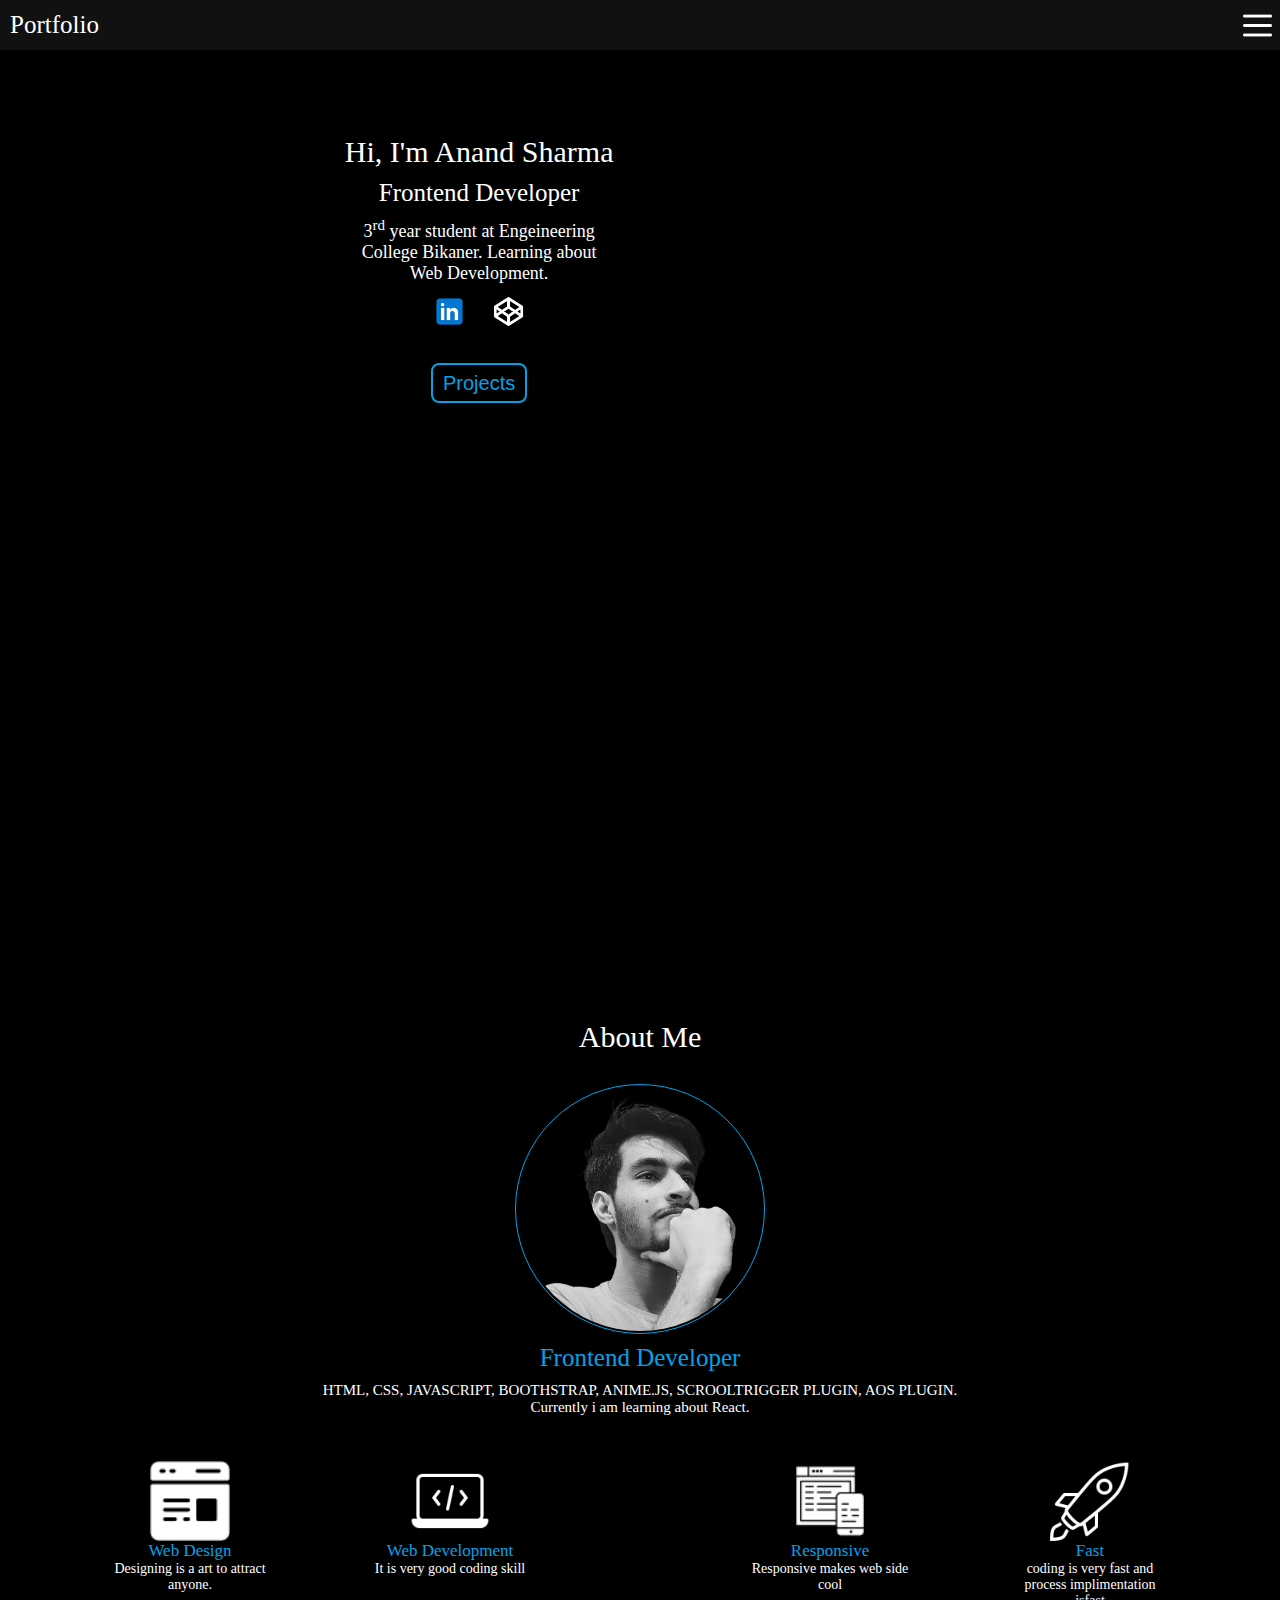
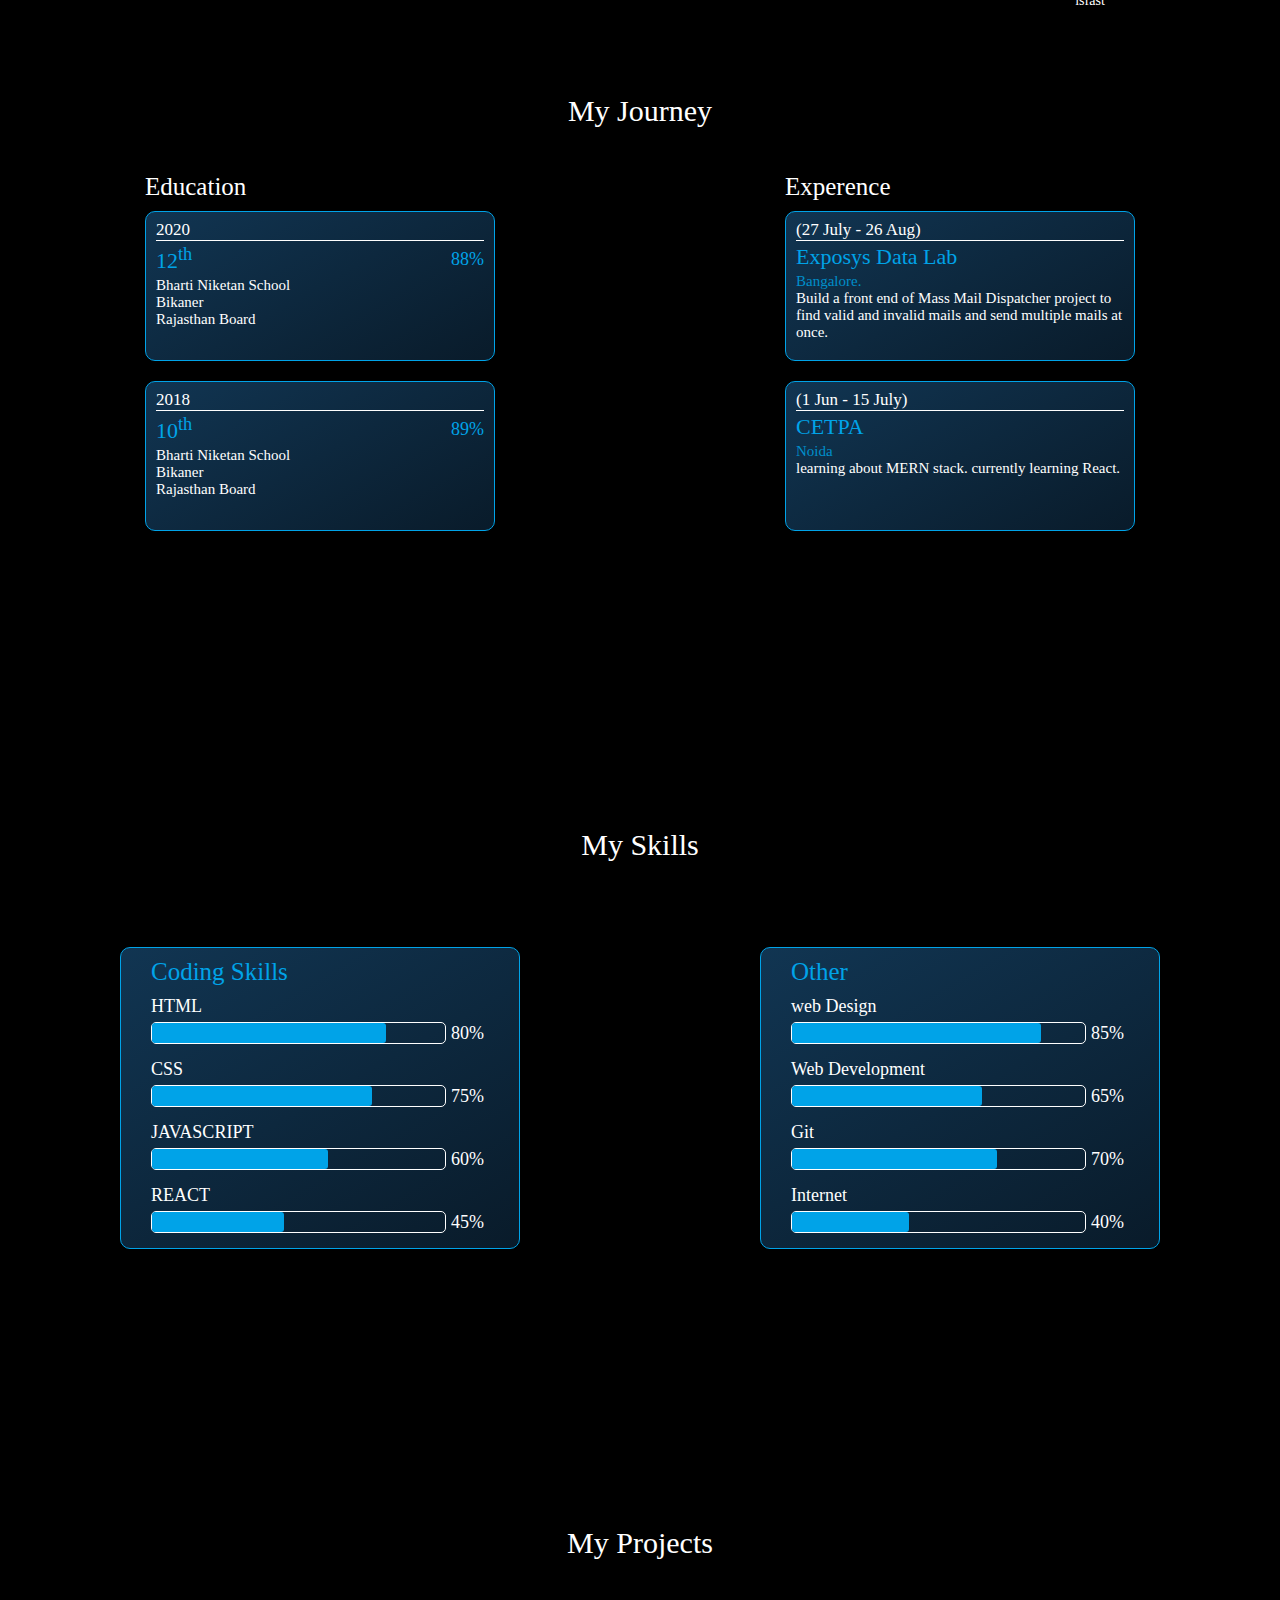
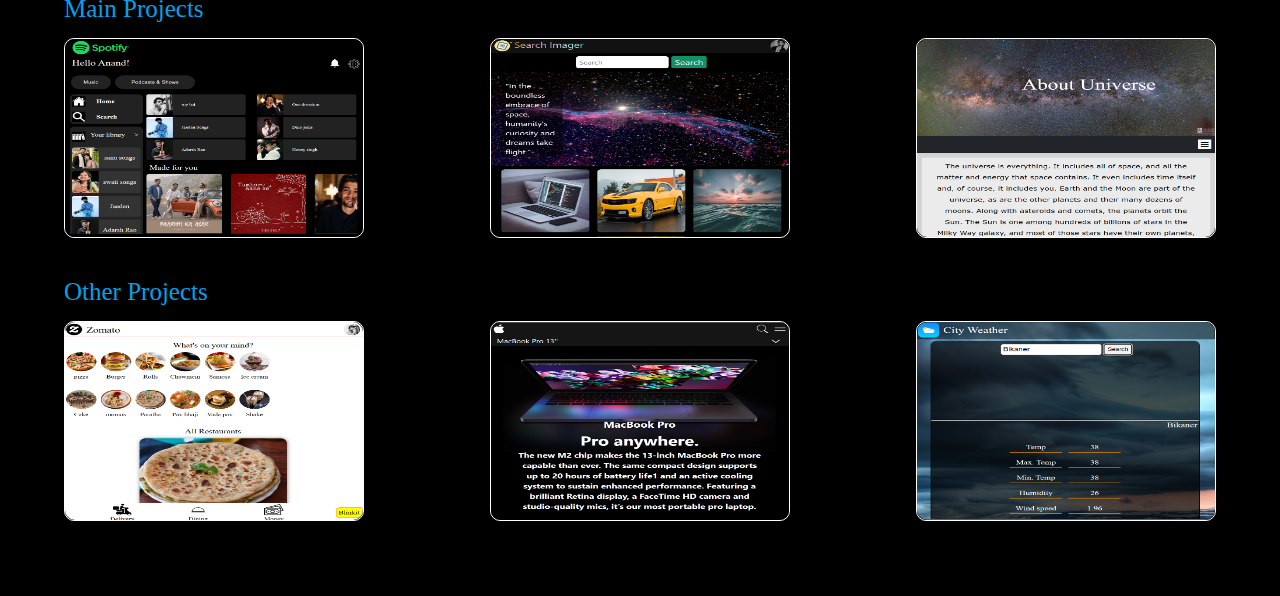
<file: Portfolio/index.html>
<!DOCTYPE html>
<html lang="en">

<head>
    <meta charset="UTF-8">
    <meta name="viewport" content="width=device-width, initial-scale=1.0">
    <title>Portfolio</title>

    <link rel="icon" href="data/universe.png">

    <!-- local links -->
    <link rel="stylesheet" href="style.css">
</head>

<body>
    <div class="maincotainer">
        <div class="mainnav">
            <nav class="homenav">
                <div class="homenavleft"><span class="homenavleftspan">Portfolio</span></div>
                <div class="homenavright">
                    <button id="homenavbtndiv" onclick="homenavbtnf()">
                        <img src="data/3 lines.png" width="100%" height="100%" alt="butotn">
                    </button>
                </div>
            </nav>
            <div id="homenavbtnslide">
                <ul class="homenavbtnslideul">
                    <li>
                        <a href="#home" class="homenavbtnslideullink"><span
                                class="homenavbtnslideullispan">Home</span></a>
                    </li>
                    <li>
                        <a href="#about" class="homenavbtnslideullink"><span
                                class="homenavbtnslideullispan">About</span></a>
                    </li>
                    <li>
                        <a href="#education" class="homenavbtnslideullink"><span
                                class="homenavbtnslideullispan">Education</span></a>
                    </li>
                    <li>
                        <a href="#skill" class="homenavbtnslideullink"><span
                                class="homenavbtnslideullispan">Skill</span></a>
                    </li>
                </ul>
            </div>
        </div>


        <div class="container1">
            <section id="home" class="home">
                <aside class="homeaside">
                    <aside class="homeleft col-6 col-s-6">
                        <div class="myname">Hi, I'm Anand Sharma</div>
                        <div class="mynameworkdiv">
                            <div class="mynamework">Frontend Developer</div>
                        </div>
                        <p class="mynamepara">
                            3<sup>rd</sup> year student at Engeineering College Bikaner. Learning about Web Development.
                        </p>
                        <div class="homeleftcontactdiv">
                            <a id="linkedin" href="www.linkedin.com/in/anand-sharma-bb8813202">
                                <img src="data/linked in.png" class="linkedinimg" alt="L">
                            </a>
                            <a id="codepen" href="www.linkedin.com/in/anand-sharma-bb8813202">
                                <img src="data/code pen.png" class="codepenimg" alt="L">
                            </a>
                        </div>
                        <div class="homeleftbtndiv">

                            <button id="projects"><a href="#project" class="projectslink"
                                    style="color: #00A3E8">Projects</a></button>
                        </div>
                    </aside>
                    <aside id="homeright" class="homeright col-6 col-s-6">
                        <div class="homerightimgdiv">
                        </div>
                    </aside>
                </aside>
            </section>
            <section id="about" class="about">
                <aside class="aboutaside">
                    <div class="aboutmediv">About Me</div>
                    <div class="aboutmeimgdiv">
                        <div class="aboutmeimgdiv1">
                            <img src="data/my pic 2.png" class="aboutmeimg" width="100%" height="100%" alt="img">
                        </div>
                    </div>
                    <div class="aboutwork">Frontend Developer</div>
                    <div class="aboutpara">
                        <P>HTML, CSS, JAVASCRIPT, BOOTHSTRAP, ANIME.JS, SCROOLTRIGGER PLUGIN, AOS PLUGIN.</P>
                        <p>Currently i am learning about React.</p>
                    </div>
                    <div>
                        <div class="aboutinfodiv col-6">
                            <div class="aboutinfo">
                                <div class="aboutinfocard">
                                    <div class="aboutinfoimgdiv">
                                        <img src="data/web design.png" width="100%" height="100%" alt="">
                                    </div>
                                    <div class="aboutinfoimgpara">
                                        <div class="aboutinfocardimgpara1">Web Design</div>
                                        <div class="aboutinfocardimgpara2">Designing is a art to attract anyone.</div>
                                    </div>
                                </div>
                                <div class="aboutinfocard">
                                    <div class="aboutinfoimgdiv">
                                        <img src="data/web development.png" width="100%" height="100%" alt="">
                                    </div>
                                    <div class="aboutinfoimgpara">
                                        <div class="aboutinfocardimgpara1">Web Development</div>
                                        <div class="aboutinfocardimgpara2">It is very good coding skill</div>

                                    </div>
                                </div>
                            </div>
                        </div>
                        <div class="aboutinfodiv col-6">
                            <div class="aboutinfo">
                                <div class="aboutinfocard">
                                    <div class="aboutinfoimgdiv">
                                        <img src="data/responsive.png" width="100%" height="100%" alt="">
                                    </div>
                                    <div class="aboutinfoimgpara">
                                        <div class="aboutinfocardimgpara1">Responsive</div>
                                        <div class="aboutinfocardimgpara2">Responsive makes web side cool</div>

                                    </div>
                                </div>
                                <div class="aboutinfocard">
                                    <div class="aboutinfoimgdiv">
                                        <img src="data/rocket.png" width="100%" height="100%" alt="">
                                    </div>
                                    <div class="aboutinfoimgpara">
                                        <div class="aboutinfocardimgpara1">Fast</div>
                                        <div class="aboutinfocardimgpara2">coding is very fast and process
                                            implimentation isfast
                                        </div>
                                    </div>
                                </div>
                            </div>
                        </div>
                    </div>
                </aside>
            </section>
            <section id="education" class="education">
                <aside class="eduaside">
                    <div class="myjourney">My Journey</div>
                    <div class="edupart col-6 col-s-6">
                        <div class="edupart1">
                            <div class="eduname">Education</div>
                            <div class="edumaincard">
                                <div class="educard educard1">
                                    <div class="educardtime">2020</div>
                                    <div class="educardheading">
                                        <span>12<sup>th</sup></span>
                                        <span style="font-size: 18px; margin: auto 0px;">88%</span>
                                    </div>
                                    <div class="educardparacontainer">
                                        <div class="educardpara">
                                            <p>Bharti Niketan School</p>
                                            <p>Bikaner</p>
                                            <P>Rajasthan Board</P>
                                        </div>
                                    </div>
                                </div>
                                <div class="educard ">
                                    <div class="educardtime">2018</div>
                                    <div class="educardheading">
                                        <span>10<sup>th</sup></span>
                                        <span style="font-size: 18px; margin: auto 0px;">89%</span>
                                    </div>
                                    <div class="educardparacontainer">
                                        <div class="educardpara">
                                            <p>Bharti Niketan School</p>
                                            <p>Bikaner</p>
                                            <P>Rajasthan Board</P>
                                        </div>
                                    </div>
                                </div>
                            </div>
                        </div>
                    </div>
                    <div class="edupart col-6 col-s-6">
                        <div class="edupart1">
                            <div class="eduname">Experence</div>
                            <div class="edumaincard">
                                <div class="educard educard1">
                                    <div class="educardtime">(27 July - 26 Aug)</div>
                                    <div class="educardheading">
                                        <span>Exposys Data Lab</span>
                                        <span style=" font-size: 18px; margin: auto 0px;"></span>
                                    </div>
                                    <div class="educardparacontainer">
                                        <div class="educardpara">
                                            <p style="color: #008eca;">Bangalore.</p>
                                            <p>Build a front end of Mass Mail Dispatcher project to find valid and
                                                invalid
                                                mails and send multiple mails at once.</p>
                                        </div>
                                    </div>
                                </div>
                                <div class="educard ">
                                    <div class="educardtime">(1 Jun - 15 July)</div>
                                    <div class="educardheading">
                                        <span>CETPA</span>
                                        <span style="font-size: 18px; margin: auto 0px;"></span>
                                    </div>
                                    <div class="educardparacontainer">
                                        <div class="educardpara">
                                            <p style="color: #008eca;">Noida</p>
                                            <p>learning about MERN stack. currently learning React.</p>
                                        </div>
                                    </div>
                                </div>
                            </div>
                        </div>
                    </div>

                </aside>
            </section>

            <section id="skill" class="skill">
                <aside class="skillaside">
                    <div class="skillname">My Skills</div>
                    <div class="codingskill">
                        <div class="skillmaincard col-s-6 col-6">
                            <div class="skillmaincard1">
                                <div class="codingskillname">Coding Skills</div>
                                <div class="skillcard">
                                    <div class="skillheading">HTML</div>
                                    <div class="skilloutputmaindiv">
                                        <div class="skilloutputdiv">
                                            <div class="htmlrange" style="width: 80%;"></div>
                                        </div>
                                        <div class="rangeper"><span class="rangeperspan">80%</span>
                                        </div>
                                    </div>
                                </div>
                                <div class="skillcard">
                                    <div class="skillheading">CSS</div>
                                    <div class="skilloutputmaindiv">
                                        <div class="skilloutputdiv">
                                            <div class="htmlrange" style="width: 75%;"></div>
                                        </div>
                                        <div class="rangeper"><span class="rangeperspan">75%</span>
                                        </div>
                                    </div>
                                </div>
                                <div class="skillcard">
                                    <div class="skillheading">JAVASCRIPT</div>
                                    <div class="skilloutputmaindiv">
                                        <div class="skilloutputdiv">
                                            <div class="htmlrange" style="width: 60%;"></div>
                                        </div>
                                        <div class="rangeper"><span class="rangeperspan">60%</span>
                                        </div>
                                    </div>
                                </div>

                                <div class="skillcard">
                                    <div class="skillheading">REACT</div>
                                    <div class="skilloutputmaindiv">
                                        <div class="skilloutputdiv">
                                            <div class="htmlrange" style="width: 45%;"></div>
                                        </div>
                                        <div class="rangeper"><span class="rangeperspan">45%</span>
                                        </div>
                                    </div>
                                </div>
                            </div>
                        </div>
                        <div class="skillmaincard col-s-6 col-6">
                            <div class="skillmaincard1">
                                <div class="codingskillname">Other</div>
                                <div class="skillcard">
                                    <div class="skillheading">web Design</div>
                                    <div class="skilloutputmaindiv">
                                        <div class="skilloutputdiv">
                                            <div class="htmlrange" style="width: 85%;"></div>
                                        </div>
                                        <div class="rangeper"><span class="rangeperspan">85%</span>
                                        </div>
                                    </div>
                                </div>
                                <div class="skillcard">
                                    <div class="skillheading">Web Development</div>
                                    <div class="skilloutputmaindiv">
                                        <div class="skilloutputdiv">
                                            <div class="htmlrange" style="width: 65%;"></div>
                                        </div>
                                        <div class="rangeper"><span class="rangeperspan">65%</span>
                                        </div>
                                    </div>
                                </div>
                                <div class="skillcard">
                                    <div class="skillheading">Git</div>
                                    <div class="skilloutputmaindiv">
                                        <div class="skilloutputdiv">
                                            <div class="htmlrange" style="width: 70%;"></div>
                                        </div>
                                        <div class="rangeper"><span class="rangeperspan">70%</span>
                                        </div>
                                    </div>
                                </div>
                                <div class="skillcard">
                                    <div class="skillheading">Internet</div>
                                    <div class="skilloutputmaindiv">
                                        <div class="skilloutputdiv">
                                            <div class="htmlrange" style="width: 40%;"></div>
                                        </div>
                                        <div class="rangeper"><span class="rangeperspan">40%</span>
                                        </div>
                                    </div>
                                </div>
                            </div>
                        </div>
                    </div>
                </aside>
            </section>
            <section class="project" id="project">
                <aside class="projectaside">
                    <div class="projectheading">My Projects</div>
                    <div class="mainprojectsdiv">
                        <div class="mainprojectname">Main Projects</div>
                        <div class="mainprojectcontainer">
                            <div class="mainprojectcontainer1">
                                <div class="mainprojectcontainer2">
                                    <div class="mainprojectcard">
                                        <img src="data/spotify.png" width="100%" height="100%"
                                            style="border-radius: 10px;" alt="">
                                        <div class="mainprojectcard1">
                                            <div class="mainprojectcard2">
                                                <div class="mainprojectcardp">
                                                    <p class="mainprojectcard2p1">Spotify clone</p>
                                                    <p class="mainprojectcard2p1">
                                                        <a class="mainprojectcarda"
                                                            href="http://spotify-1.anandsharma19.repl.co">See
                                                            Project</a>
                                                    </p>
                                                </div>
                                            </div>
                                        </div>
                                    </div>
                                    <div class="mainprojectcard">
                                        <img src="data/search imager.png" width="100%" height="100%"
                                            style="border-radius: 10px;" alt="">
                                        <div class="mainprojectcard1">
                                            <div class="mainprojectcard2">
                                                <div class="mainprojectcardp">
                                                    <p class="mainprojectcard2p1">Search Imager</p>
                                                    <p class="mainprojectcard2p1">
                                                        <a class="mainprojectcarda"
                                                            href="http://seach-image.anandsharma19.repl.co">See
                                                            Project</a>
                                                    </p>
                                                </div>
                                            </div>
                                        </div>
                                    </div>
                                    <div class="mainprojectcard mainprojectcard3">
                                        <img src="data/universe.png" width="100%" height="100%"
                                            style="border-radius: 10px;" alt="">
                                        <div class="mainprojectcard1">
                                            <div class="mainprojectcard2">
                                                <div class="mainprojectcardp">
                                                    <p class="mainprojectcard2p1">about Universe</p>
                                                    <p class="mainprojectcard2p1">
                                                        <a class="mainprojectcarda"
                                                            href="http://universe.anandsharma19.repl.co">See Project</a>
                                                    </p>
                                                </div>
                                            </div>
                                        </div>
                                    </div>
                                </div>
                                <class class="mainprojectcontainer3 mainprojectcard4">
                                    <div class="mainprojectcard">
                                        <img src="data/universe.png" width="100%" height="100%"
                                            style="border-radius: 10px;" alt="">
                                        <div class="mainprojectcard1">
                                            <div class="mainprojectcard2">
                                                <div class="mainprojectcardp">
                                                    <p class="mainprojectcard2p1">About Universe</p>
                                                    <p class="mainprojectcard2p1">
                                                        <a class="mainprojectcarda"
                                                            href="http://universe.anandsharma19.repl.co">See Project</a>
                                                    </p>
                                                </div>
                                            </div>
                                        </div>
                                    </div>
                                </class>
                            </div>
                        </div>
                    </div>
                    <div class="mainprojectsdiv">
                        <div class="mainprojectname">Other Projects</div>
                        <div class="mainprojectcontainer">
                            <div class="mainprojectcontainer1">
                                <div class="mainprojectcontainer2">
                                    <div class="mainprojectcard">
                                        <img src="data/zomato.png" width="100%" height="100%"
                                            style="border-radius: 10px;" alt="">
                                        <div class="mainprojectcard1">
                                            <div class="mainprojectcard2">
                                                <div class="mainprojectcardp">
                                                    <p class="mainprojectcard2p1">Zomato clone</p>
                                                    <p class="mainprojectcard2p1">
                                                        <a class="mainprojectcarda"
                                                            href="http://zomato.anandsharma19.repl.co">See Project</a>
                                                    </p>
                                                </div>
                                            </div>
                                        </div>
                                    </div>
                                    <div class="mainprojectcard">
                                        <img src="data/apple.png" width="100%" height="100%"
                                            style="border-radius: 10px;" alt="">
                                        <div class="mainprojectcard1">
                                            <div class="mainprojectcard2">
                                                <div class="mainprojectcardp">
                                                    <p class="mainprojectcard2p1">Apple site clone</p>
                                                    <p class="mainprojectcard2p1">
                                                        <a class="mainprojectcarda"
                                                            href="http://macbook-pro.anandsharma19.repl.co">See
                                                            Project</a>
                                                    </p>
                                                </div>
                                            </div>
                                        </div>
                                    </div>
                                    <div class="mainprojectcard mainprojectcard3">
                                        <img src="data/weather.png" width="100%" height="100%"
                                            style="border-radius: 10px;" alt="">
                                        <div class="mainprojectcard1">
                                            <div class="mainprojectcard2">
                                                <div class="mainprojectcardp">
                                                    <p class="mainprojectcard2p1">Weather App</p>
                                                    <p class="mainprojectcard2p1">
                                                        <a class="mainprojectcarda"
                                                            href="http://weather-city.anandsharma19.repl.co">See
                                                            Project</a>
                                                    </p>
                                                </div>
                                            </div>
                                        </div>
                                    </div>
                                </div>
                                <div class="mainprojectcontainer3 mainprojectcard4"></div>
                                <div class="mainprojectcard mainprojectcard4">
                                    <img src="data/weather.png" width="100%" height="100%" style="border-radius: 10px;"
                                        alt="">
                                    <div class="mainprojectcard1">
                                        <div class="mainprojectcard2">
                                            <div class="mainprojectcardp">
                                                <p class="mainprojectcard2p1">Weather App</p>
                                                <p class="mainprojectcard2p1">
                                                    <a class="mainprojectcarda"
                                                        href="http://weather-city.anandsharma19.repl.co">See Project</a>
                                                </p>
                                            </div>
                                        </div>
                                    </div>
                                </div>
                            </div>
                        </div>
                    </div>
                </div>
            </aside>
        </section>
        
    </div>
    </div>


    <script src="script.js"></script>
</body>

</html>
</file>
<file: Portfolio/style.css>
* {
    padding: 0px;
    margin: 0px;
    box-sizing: border-box;
}

.maincotainer::after {
    content: "";
    clear: both;
    display: block;
    margin-bottom: 70px;
}

[class*="col-"] {
    float: left;
    padding: 15px;
}

/* mobile */
[class*="col-"] {
    width: 100%;
}

body {
    background-color: black;
}

.maincontainer {
    position: relative;
}

.container1 {
    position: relative;
}

.mainnav {
    position: sticky;
    top: 0px;
    z-index: 3;
}

.homenav {
    height: 50px;
    display: flex;
    justify-content: space-between;
    position: sticky;
    top: 0px;
    background-color: #111;

}

.homenavleft {
    width: 150px;
    display: flex;
}

.homenavleftspan {
    color: white;
    font-size: 25px;
    margin: auto;
    margin-left: 10px;
}


.homenavright {
    margin-right: 5px;
    display: flex;
}


#homenavbtndiv {
    width: 35px;
    height: 35px;
    border: none;
    background-color: transparent;
    margin: auto;
}

#homenavbtnslide {
    width: 100%;
    height: 160px;
    background-color: #fff;
    position: absolute;
    z-index: 2;
} 

.homenavbtnslideul {
    list-style-type: none;
    padding: 0px;
    margin: 0px;
}

.homenavbtnslideul li {
    height: 40px;
    border: 1px solid black;
    padding-left: 20px;
    color: white;
}

.homenavbtnslideul li:hover {
    background-color: #111;
}


.homenavbtnslideullink {
    width: 100%;
    height: 100%;
    padding: 0px;
    display: flex;
    justify-content: start;
    text-decoration: none;
    color: black;
}

.homenavbtnslideullink:hover {
    color: white;
} 

.homenavbtnslideullispan {
    margin: auto 0px;
    font-size: 20px;
}

.home {
    height: 100vh;
    position: relative;
    display: flex;
    flex-direction: column;
    justify-content: center;
    
}

.homeleft {
    width: 100%;
    margin: auto;
    color: white;
    margin-top: 60px;
}

.myname {
    font-size: 30px;
    text-align: center;
    margin-top: 10px;
}

.mynamework {
    font-size: 25px;
    text-align: center;
    margin-top: 10px;
}

.mynamepara {
    width: 90%;
    font-size: 18px;
    text-align: center;
    margin: auto;
    margin-top: 10px;

}

.homeleftbtndiv {
    text-align: center;
    margin-top: 10px;
    color: white;
    margin: 20px 0px;
    display: flex;
    justify-content: space-evenly;
}

#hireme {
    height: 40px;
    padding: 0px 10px;
    font-size: 20px;
    border: none;
    border-radius: 8px;
    margin: 10px 0px;
    background-color: #00A3E8;
}

#hireme:hover{
    transform: scale(1.05);
}

#projects {
    height: 40px;
    padding: 0px 10px;
    font-size: 20px;
    border: 2px solid #00A3E8;
    border-radius: 8px;
    margin: 10px 0px;
    background-color: transparent;
    
}

#projects:hover{
    transform: scale(1.05);
}

.projectslink {
    text-decoration: none;
    color: white;
}

.homeleftcontactdiv {
    text-align: center;
    margin-top: 10px;
    color: white;
    margin-bottom: 10px;
}

#linkedin {
    width: 40px;
    height: 40px;
    border-radius: 50%;
    border: none;
    margin: 0px 10px;
    background-color: transparent;
    text-decoration: none
}

#linkedin:hover .linkedinimg{
    transform: scale(1.12);
}

.linkedinimg {
    width: 35px;
    height: 35px;
    border-radius: 50%;
}

.projectslink {
    border-radius: 50%;
}

#codepen {
    width: 35px;
    height: 35px;
    border-radius: 50%;
    border: none;
    margin: 0px 10px;
}

#codepen:hover .codepenimg{
    transform: scale(1.12);
}
.codepenimg{
    height: 35px;
}

.homeright{
    width: 50%;
    height: 80%;
    max-height: 85vh;
    display: none;
    margin: auto;
    margin-top: 60px;
    padding: 0px;
}

.homerightimgdiv{
    width: 95%;
    max-width: 450px;
    height: 100%;
    display: flex;
    justify-content: center;
    overflow: hidden;
}

.homerightimg{
    width: 100%;
    height: fit-content;
    margin: auto;
    padding: 0px;
}

.about {
    display: flex;
    flex-direction: column;
    justify-content: center;
    position: relative;
}

.aboutaside {
    width: 100%;
    margin: auto;
    display: flex;
    flex-direction: column;
    justify-content: center;
    margin-top: 60px;
}

.aboutmediv {
    color: white;
    font-size: 30px;
    text-align: center;
    margin-top: 10px;
}

.aboutmeimgdiv {
    color: white;
    font-size: 30px;
    text-align: center;
    margin-top: 20px;
}

.aboutmeimgdiv1 {
    width: 150px;
    height: 150px;
    border-radius: 50%;
    border: 1px solid #00A3E8;
    margin: 10px auto;

}


.aboutmeimg {
    border-radius: 50%;
    padding: 2px;
}

.aboutwork {
    font-size: 25px;
    color: #00A3E8;
    text-align: center;

}

.aboutpara {
    width: 90%;
    font-size: 15px;
    color: white;
    text-align: center;
    margin: 10px auto;
}

.aboutinfodiv{
    width: 100%;
    margin-top: 20px;
}

.aboutinfo{
    display: flex;
    justify-content:space-evenly;
}
.aboutinfocard{
    width: 170px;
    color: white;
}

.aboutinfoimgdiv{
    width: 80px;
    height: 80px;
    margin: auto;
}

.aboutinfoimgpara{
    /* border: 1px solid purple; */
    padding: 0px 3px;
}

.aboutinfocardimgpara1{
    text-align: center;
    font-size: 17px;
    color: #00A3E8;
}

.aboutinfocardimgpara2{
    font-size: 14px;
    text-align: center;
}

.education {
    display: flex;
    flex-direction: column;
    justify-content: center;
}

.eduaside{
    margin-top: 60px;
}

.myjourney {
    color: white;
    font-size: 30px;
    text-align: center;
    margin: 10px 0px;
}

.edupart {
    margin-top: 20px;
}

.eduname {
    color: white;
    font-size: 25px;
    margin: auto;
}

.edumaincard {
    margin: 0px auto;
}

.educard {
    max-width: 400px;
    height: 150px;
    border: 1px solid #00A3E8;
    border-radius: 10px;
    margin: 20px 0px;
    padding: 5px 10px;
    background-image: linear-gradient(-30deg, #091B2A,#113552);
}

.educard:hover{
    background-image: linear-gradient(-30deg, #092339,#123d61);
}

.educard1 {
    margin-top: 10px;
}

.educardtime {
    font-size: 17px;
    border-bottom: 1px solid white;
    color: white;
    margin: 3px auto;
}

.educardheading {
    font-size: 22px;
    color: #00A3E8;
    margin: 3px 0px;
    display: flex;
    justify-content: space-between;
}

.educardparacontainer{
    display: flex;
    justify-content: end;

}

.educardpara {
    width: 100%;
    font-size: 15px;
    color: white;
}

.skill{
    display: flex;
    flex-direction: column;
    justify-content: center;
    color: white;
}

.skillaside{
    margin-top: 60px;
}

.codingskill{
    margin-top: 30px;
}

.skillname{
    text-align: center;
    font-size: 30px;
}

.skillmaincard{
    margin-top: 40px;
}

.skillmaincard1{
    padding: 10px;
    border: 1px solid #00A3E8;
    border-radius: 10px;
    background-image: linear-gradient(-30deg, #091B2A,#113552);
}

.skillmaincard1:hover{
    background-image: linear-gradient(-30deg, #092339,#123d61);
}

.codingskillname{
    font-size: 25px;
    margin: 0px 20px;
    color: #00A3E8;
}

.skillcard{
    font-size: 18px;
    margin: 0px 20px;
    margin-top: 10px;
}


.skilloutputmaindiv{
    display: flex;
}

.skilloutputdiv{
    width: 100%;
    border: 1px solid white;
    margin: 5px 0px;
    border-radius: 5px;
}

.htmlrange{
    height: 20px;
    background-color: #00A3E8; 
    border-radius: 3px;
}



.rangeper{
    margin: auto 5px;
    display: flex;
    justify-content: center;
}

.project{
    color: white;
    display: flex;
    flex-direction: column;
    justify-content: center;
}

.projectheading{
    font-size: 30px;
    text-align: center;
}

.projectaside{
    margin-top: 60px;
}


.mainprojectsdiv{
    margin-top: 30px;
    padding: 5px 0px;
    
}

.mainprojectname{
    width: 90%;
    max-width: 300px;
    font-size: 25px;
    margin: auto;
    color: #00A3E8;
}

.mainprojectcard{
    width: 80%;
    max-width: 300px;
    border: 1px solid white;
    border-radius: 10px;
    height: 200px;
    margin: auto;
    margin-top: 15px;
    position: relative;
}

.mainprojectcard1{
    width: 100%;
    height: 100%;
    background-color: rgba(0, 0, 0, 0.7);
    border-radius: 10px;
    position: absolute;
    top: 0px;
    animation-name: mainprojectcard1;
    animation-duration: 0.3s;
    display: none;
    overflow: hidden;
}

@keyframes mainprojectcard1 {
    0%{
        height: 0px;
    }
}

.mainprojectcard2{
    width: 100%;
    height: 100%;
    display: flex;
    justify-content: center;
    color: white;

}

.mainprojectcard:hover .mainprojectcard1{
    display: block;
}

.mainprojectcardp{
    font-size: 20px;
    margin: auto;
}

.mainprojectcard2p1{
    display: flex;
    justify-content: center;
}

.mainprojectcarda{  
    margin: auto;
    color: white;
    font-size: 15px;
}

.mainprojectcard3{
    display: none;
}
.contact{
    display: flex;
    flex-direction: column;
    justify-content: center;
}

.contactaside{
    margin-top: 60px;
}

.contactmename{
    color: white;
    font-size: 30px;
    text-align: center;
    margin-bottom: 20px;
}


.contactform{
    width: 85%;
    max-width: 500px;
    border: 1px solid white;
    border-radius: 10px;
    padding: 0px 10px;
    margin: auto;
    color: black;
    
}

.contactform input{
    height: 40px;
    width: 100%;
    margin-top: 20px;
    border-radius: 8px;
    padding-left: 10px;
    font-weight: 500;
    border: none;
    
}
.contactform textarea{
    width: 100%;
    margin-top: 20px;
    border-radius: 8px;
    padding-left: 10px;
    padding-top: 10px;
    font-weight: 500;
    border: none;
    
}

.contactbtndiv{
    display: flex;
    justify-content: end;
    padding: 8px 0px;
}

.contactsend{
    font-size: 20px;
    padding: 5px 15px;
    border: none;
    border-radius: 10px;
    font-weight: 500;
    margin-right: 5px;
}





@media screen and (min-width:480px) {
    .col-s-1 {
        width: 8.33%;
    }

    .col-s-2 {
        width: 16.66%;
    }

    .col-s-3 {
        width: 25%;
    }

    .col-s-4 {
        width: 33.33%;
    }

    .col-s-5 {
        width: 41.66%;
    }

    .col-s-6 {
        width: 50%;
    }

    .col-s-7 {
        width: 58.33%;
    }

    .col-s-8 {
        width: 66.66%;
    }

    .col-s-9 {
        width: 75%;
    }

    .col-s-10 {
        width: 83.33%;
    }

    .col-s-11 {
        width: 91.66%;
    }

    .col-s-12 {
        width: 100%;
    }

    

    .home{
        flex-direction: row;
    }

    .homeright{
        display: block;
    }

    

    .aboutmeimgdiv1{
        width: 200px;
        height: 200px;
    }

    .skill{
        height: 100vh;
    }

    .mainprojectname{
        max-width: 500px;
    }

    .mainprojectcontainer1{
        width: 90%;
        max-width: 500px;
        margin: auto;
        padding: 0px;
    }

    .mainprojectcontainer2{
        display: flex;
        justify-content: space-between;
    }

    .mainprojectcontainer3{
        display: flex;
        justify-content: space-between;
    }

    .mainprojectcard{
        width: 30%;
        min-width: 200px;
        margin-left: 0px;
        margin-right: 0px;
    }

    .mainprojectcard3{
        display: none;
    }

   

   
}





@media screen and (min-width:768px) {
    .col-1 {
        width: 8.33%;
    }

    .col-2 {
        width: 16.66%;
    }

    .col-3 {
        width: 25%;
    }

    .col-4 {
        width: 33.33%;
    }

    .col-5 {
        width: 41.66%;
    }

    .col-6 {
        width: 50%;
    }

    .col-7 {
        width: 58.33%;
    }

    .col-8 {
        width: 66.66%;
    }

    .col-9 {
        width: 75%;
    }

    .col-10 {
        width: 83.33%;
    }

    .col-11 {
        width: 91.66%;
    }

    .col-12 {
        width: 100%;
    }


    

    .home{
        flex-direction: row;
    }

    .homeright{
        display: block;
    }

    

    .aboutmeimgdiv1{
        width: 250px;
        height: 250px;
        
    }

    .edupart1{
        max-width: 350px;
        margin: auto;
    }

    .skillmaincard1{
        max-width: 400px;
        margin: auto;
    }

    

    .mainprojectname{
        max-width: 100%;
    }
    

    .mainprojectcontainer1{
        display: flex;
        justify-content: space-between;
        max-width: 100%;
    }

    .mainprojectcontainer2{
        width: 100%;
        margin: auto;
    }

    .mainprojectcard{
        width: 30%;
    }

    .mainprojectcard3{
        display: block;
    }

    .mainprojectcard4{
        display: none;
    }

   
}
</file>
